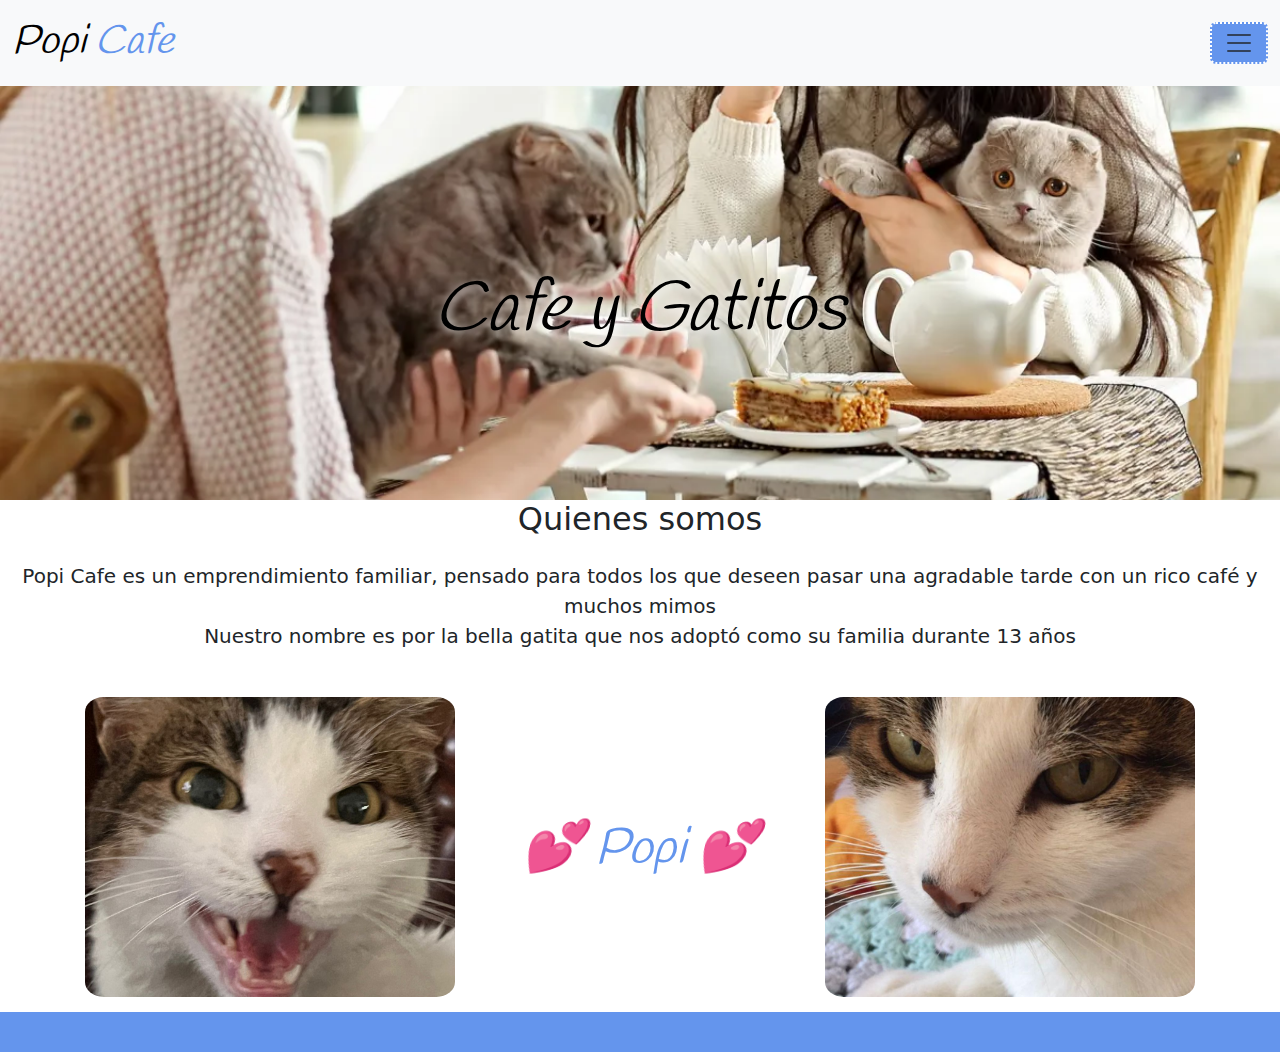
<file: index.html>
<!DOCTYPE html>
<html lang="es">

<head>
    <meta charset="UTF-8" />
    <meta http-equiv="X-UA-Compatible" content="IE=edge" />
    <meta name="viewport" content="width=device-width, initial-scale=1.0" />
    <meta name="description" content="Cafe y Gatitos, una tarde con amor"/>
    <meta name="keywords" content="cafe, gatitos, amor, arona, tarde, caricias"/>
    <meta name="autor" content="Maria de la Paz Rodriguez Medano">    
    <link rel="stylesheet" href="https://cdnjs.cloudflare.com/ajax/libs/font-awesome/6.4.0/css/all.min.css"
        integrity="sha512-iecdLmaskl7CVkqkXNQ/ZH/XLlvWZOJyj7Yy7tcenmpD1ypASozpmT/E0iPtmFIB46ZmdtAc9eNBvH0H/ZpiBw=="
        crossorigin="anonymous" referrerpolicy="no-referrer" />
    <link rel="stylesheet" href="https://cdn.jsdelivr.net/npm/bootstrap@5.2.3/dist/css/bootstrap.min.css" />
    <link rel="stylesheet" href="estilos.css" />
    <link rel="preconnect" href="https://fonts.googleapis.com" />
    <link rel="preconnect" href="https://fonts.gstatic.com" crossorigin />
    <link href="https://fonts.googleapis.com/css2?family=Handlee&display=swap" rel="stylesheet" />
    <link rel="shortcut icon" href="/img/favicon.webp" type="image/x-icon" />
    <title>Popi Cafe</title>
</head>

<body>
    <!-- navbar inicia -->
    <nav class="navbar bg-light fixed-top barra">
        <div class="container-fluid">
            <a class="navbar-brand" href="#">Popi <span>Cafe</span></a>
            <button class="navbar-toggler" type="button" data-bs-toggle="offcanvas" data-bs-target="#offcanvasNavbar"
                aria-controls="offcanvasNavbar">
                <span class="navbar-toggler-icon"></span>
            </button>
            <div class="offcanvas offcanvas-end" tabindex="-1" id="offcanvasNavbar"
                aria-labelledby="offcanvasNavbarLabel">
                <div class="offcanvas-header">
                    <h5 class="offcanvas-title" id="offcanvasNavbarLabel">Que deseas ver...</h5>
                    <button type="button" class="btn-close" data-bs-dismiss="offcanvas" aria-label="Close"></button>
                </div>
                <div class="offcanvas-body">
                    <ul class="navbar-nav justify-content-end flex-grow-1 pe-3">
                        <li class="nav-item">
                            <a class="nav-link active" aria-current="page" href="#">Quienes somos</a>
                        </li>
                        <li class="nav-item">
                            <a class="nav-link" href="./Menu.html">Menu</Menu></a>
                            <a class="nav-link" href="./Galeria.html">Galeria</Menu></a>
                            <a class="nav-link" href="./Contacto.html">Contacto</Menu></a>
                        </li>
                    </ul>
                    </li>
                    </ul>
                </div>
            </div>
        </div>
    </nav>
    <!-- navbar fin -->

    <!-- jumbotron inicia -->
    <div class="jumbotron">
        <h1>Cafe y Gatitos</h1>
    </div>
    <!-- jumbotron fin -->

    <!-- quienes somos inicia -->
        <h2>Quienes somos</h2>
        <p>Popi Cafe es un emprendimiento familiar, pensado para todos los que deseen pasar una agradable tarde con un
            rico
            café y muchos mimos <br> Nuestro nombre es por la bella gatita que nos adoptó como su familia durante 13
            años
    </div>
    <div class="container">
        <div class="row">
            <aside class="foto1 col-md-4"></aside>
            <aside class="texto col-md-4">
                <p>💕 Popi 💕</p>
            </aside>
            <aside class="foto3 col-md-4"></aside>
        </div>
    </div>
    <!-- quines somos fin -->

    <!-- footer inicia -->
    <footer>
        <div class="redes">
            <a
                href="https://www.facebook.com/?stype=lo&jlou=Afee1K2ejTfrueED-rcMP2LDqyizaMW_wMa4CEs-10-2jZcfjhjDS4aZwPokPloALb5O2cMTz-LajaQjPVWPj38uYg4_xSd8-pe_c9xN7flG-w&smuh=64374&lh=Ac-aV25fx08j4I5NqVY"><i
                    class="fa-brands fa-facebook"></i></a>
            <a href="https://www.instagram.com/"><i class="fa-brands fa-instagram"></i></a>
            <a href="https://www.whatsapp.com/"><i class="fa-brands fa-whatsapp"></i></a>
        </div>
    </footer>
    <!-- footer fin -->


    <script src="https://cdn.jsdelivr.net/npm/@popperjs/core@2.11.6/dist/umd/popper.min.js"
        integrity="sha384-oBqDVmMz9ATKxIep9tiCxS/Z9fNfEXiDAYTujMAeBAsjFuCZSmKbSSUnQlmh/jp3" crossorigin="anonymous">
    </script>
    <script src="https://cdn.jsdelivr.net/npm/bootstrap@5.3.0-alpha2/dist/js/bootstrap.min.js"
        integrity="sha384-heAjqF+bCxXpCWLa6Zhcp4fu20XoNIA98ecBC1YkdXhszjoejr5y9Q77hIrv8R9i" crossorigin="anonymous">
    </script>
</body>

</html>
</file>
<file: estilos.css>
@import url("https://fonts.googleapis.com/css2?family=Handlee&family=Poppins:ital,wght@0,400;1,200&display=swap");
* {
  margin: 0;
  padding: 0;
  box-sizing: border-box;
}

.barra {
  font-family: "Handlee", cursive;
  font-size: 25px;
  font-style: italic;
}
.barra .navbar-brand {
  font-size: 40px;
}
.barra span {
  color: cornflowerblue;
}
.barra .navbar-toggler {
  border: 2px dotted white;
  background-color: cornflowerblue;
}

.jumbotron {
  background-image: url(img/cat1.webp);
  transition: all 0.9s;
  background-size: cover;
  background-position: center;
  height: 500px;
}
.jumbotron h1 {
  font-family: "Handlee", cursive;
  text-align: center;
  font-style: italic;
  font-size: 70px;
  color: black;
  text-shadow: 2px 2px 10px white;
  padding-top: 270px;
}

h2 {
  text-align: center;
  animation-name: aparecer;
  animation-delay: 5s;
  animation-duration: 3s;
  animation-direction: alternate;
  animation-iteration-count: infinite;
}

@keyframes aparecer {
  0% {
    opacy: 0;
  }
  100% {
    opacy: 1;
  }
}
p {
  text-align: center;
  font-size: 20px;
  padding: 15px;
}

.row {
  padding: 15px;
}
.row .foto1 {
  background-image: url(img/Popi2.jpeg);
  background-position: center;
  background-size: cover;
  height: 300px;
  border-radius: 5%;
}
.row .texto p {
  text-align: center;
  font-family: "Handlee", cursive;
  color: cornflowerblue;
  font-size: 50px;
  font-style: italic;
  margin-top: 100px;
}
.row .foto3 {
  background-image: url(img/Popi3.jpeg);
  background-position: center;
  background-size: cover;
  height: 300px;
  border-radius: 5%;
}

form {
  width: 400px;
  margin: auto;
  background-color: cornflowerblue;
  padding: 10px 20px;
  box-sizing: border-box;
  margin-top: 100px;
  margin-bottom: 20px;
  border-radius: 10px;
}
form .formulario {
  background-size: 100vw 100vh;
}
form h3 {
  color: black;
  text-align: center;
  margin: 0;
  font-size: 40px;
  font-family: "Poppins", sans-serif;
}
form input, form textarea {
  width: 100%;
  margin-bottom: 20px;
  padding: 7px;
  box-sizing: border-box;
  font-size: 17px;
}
form textarea {
  min-height: 100px;
  max-height: 200px;
  min-width: 100px;
  max-width: 400px;
}
form #boton {
  background: lavender;
  padding: 20px;
}
form #boton:hover {
  cursor: pointer;
}

@media only screen and (max-widht: 400px) {
  .formulario {
    width: 100%;
  }
}
footer {
  background-color: cornflowerblue;
  text-align: center;
  padding: 20px;
}

footer i:hover {
  color: black;
}

footer i {
  color: white;
  font-size: 30px;
  letter-spacing: 15px;
}

.subir {
  width: 50px;
  height: 50px;
  background-color: black;
  position: fixed;
  color: white;
  bottom: 40px;
  right: 40px;
  text-align: center;
  font-size: 30px;
  line-height: 50px;
  border-radius: 50%;
  border: 3px solid white;
}

.contenedor {
  width: 100%;
  height: auto;
  background-color: white;
  border: 2px solid cornflowerblue;
  display: grid;
  grid-template-columns: 1fr;
  grid-template-rows: repeat(6, 300px);
  margin-top: 100px;
  padding: 15px;
  grid-gap: 10px;
}
.contenedor .gal {
  background-color: lightgrey;
  border: 2px dotted cornflowerblue;
  border-radius: 25px;
  background-position: center;
  background-size: 85%;
  background-repeat: no-repeat;
  transition: all 0.9s;
}
.contenedor .f1 {
  background-image: url(img/gatito.jpeg);
  transform: rotate(8deg);
}
.contenedor .f2 {
  background-image: url(img/cat2.jpg);
  transform: skewX(8deg);
}
.contenedor .f3 {
  background-image: url(img/Popi1.jpeg);
  transform: skewY(8deg);
}
.contenedor .f4 {
  background-image: url(img/cat3.jpg);
  transform: skewX(8deg);
}
.contenedor .f5 {
  background-image: url(img/cat6.jpg);
  transform: rotate(8deg);
}
.contenedor .f6 {
  background-image: url(img/gatito2.webp);
  transform: rotateZ(8deg);
}

@media only screen and (min-width: 400px) {
  .contenedor {
    grid-template-columns: 1fr 1fr;
    grid-template-rows: repeat(3, 200px);
  }
}
@media only screen and (max-width: 549px) {
  .barra {
    font-size: 15px;
  }
}
@media only screen and (min-width: 550px) {
  .contenedor {
    grid-template-columns: 1fr 1fr 1fr;
    grid-template-rows: repeat(2, 200px);
  }
}
@media only screen and (min-width: 780px) {
  .contenedor {
    grid-template-columns: 1fr 1fr 1fr;
    grid-template-rows: repeat(3, 400px);
  }
  .f1 {
    grid-column: 1/2;
    grid-row: 1/2;
  }
  .f2 {
    grid-column: 2/3;
    grid-row: 1/2;
  }
  .f3 {
    grid-column: 3/4;
    grid-row: 1/2;
  }
  .f4 {
    grid-column: 1/3;
    grid-row: 3/4;
  }
  .f5 {
    grid-column: 1/4;
    grid-row: 2/3;
  }
  .f6 {
    grid-column: 3/4;
    grid-row: 3/4;
  }
}
.contenedorMenu {
  width: 100%;
  height: auto;
  background-color: white;
  border: 2px solid cornflowerblue;
  display: grid;
  grid-template-columns: 1fr;
  grid-template-rows: repeat(2, 80px);
  margin-top: 100px;
  padding: 10px;
  grid-gap: 10px;
}
.contenedorMenu .gal {
  background-color: cornflowerblue;
  border: 2px dotted cornflowerblue;
  border-radius: 25px;
  background-position: center;
  background-size: 90%;
  background-repeat: no-repeat;
  transition: all 0.9s;
}
.contenedorMenu .menu1 {
  background-image: url(img/mmenu1.jpg);
}
.contenedorMenu .menu2 {
  background-image: url(img/mmenu2.jpg);
}
.contenedorMenu .menu3 {
  background-image: url(img/mmenu3.jpg);
}

@media only screen and (min-width: 400px) {
  .contenedorMenu {
    grid-template-columns: 1fr;
    grid-template-rows: repeat(3, 600px);
  }
}
@media only screen and (min-width: 550px) {
  .contenedorMenu {
    grid-template-columns: 1fr 1fr 1fr;
    grid-template-rows: repeat(1, 300px);
  }
}
@media only screen and (min-width: 780px) {
  .contenedorMenu {
    grid-template-columns: 1fr 1fr 1fr;
    grid-template-rows: repeat(2, 300px);
  }
  .menu1 {
    grid-column: 1/2;
    grid-row: 1/3;
  }
  .menu2 {
    grid-column: 2/3;
    grid-row: 1/3;
  }
  .menu3 {
    grid-column: 3/4;
    grid-row: 1/3;
  }
}

/*# sourceMappingURL=estilos.css.map */
</file>
